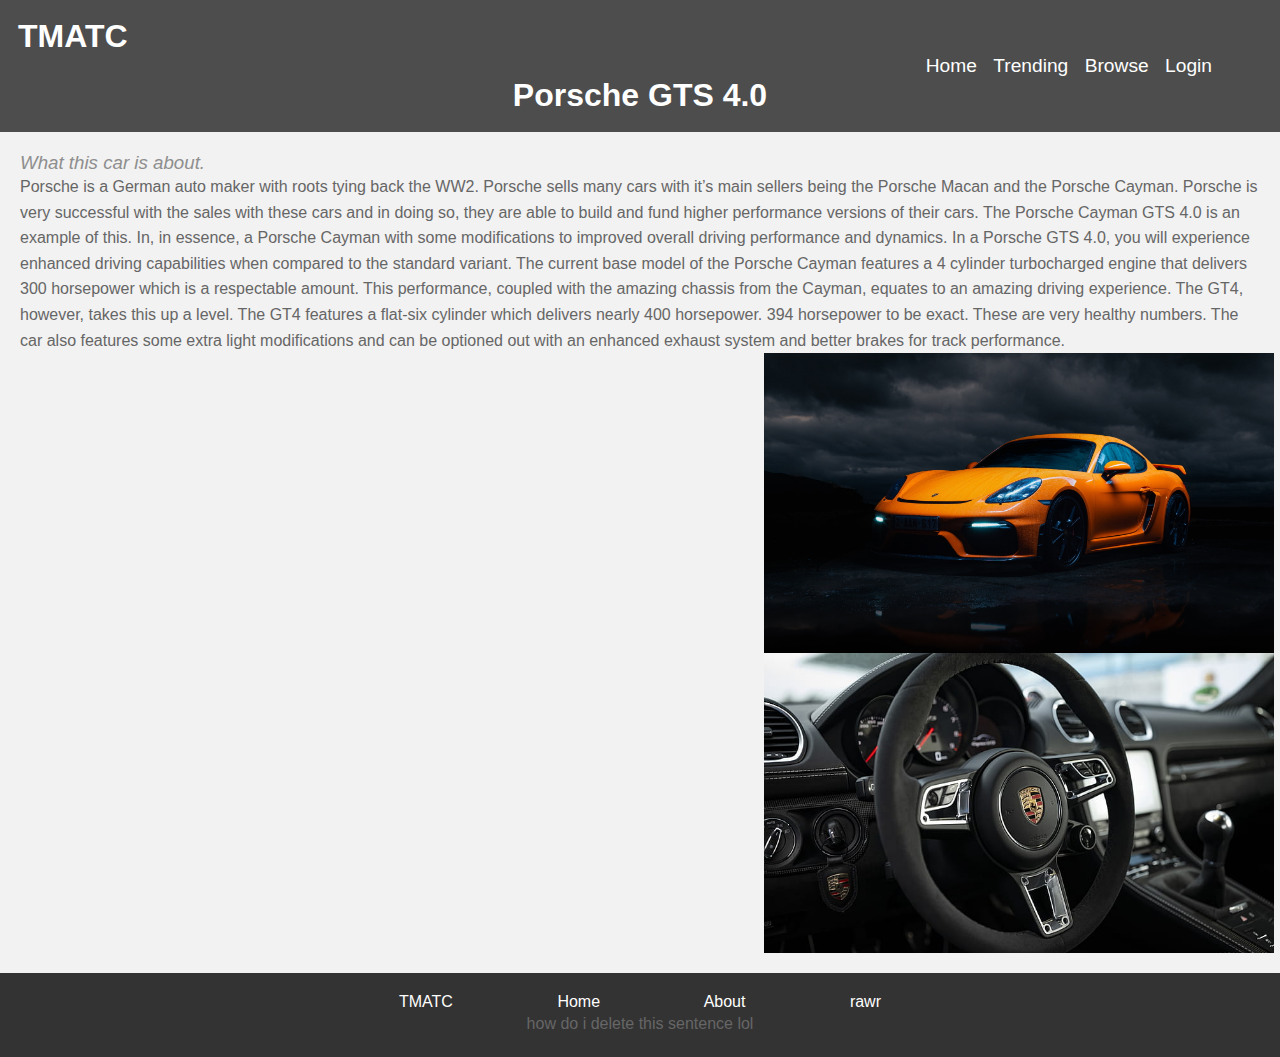
<file: css_1/index.html>
<!DOCTYPE html>
<html lang="en">
    <head>
        <meta charset="UTF-8">
        <meta name="viewport" content="width=device-width, initial-scale=1.0">
        <title>Document</title>
        <link href="PorscheGTS.css" rel="stylesheet"/>
    </head>
    <body>
        <header> 
            <nav>
                <h1>TMATC</h1>
                <ul>
                    <li><a href="#">Home</a></li>
                    <li><a href="#">Trending</a></li>
                    <li><a href="#">Browse</a></li>
                    <li><a href="#">Login</a></li>
                </ul>
            </nav>
            <h2>Porsche GTS 4.0</h2>
        </header>
        <main>

            <h3>What this car is about. </h3>
            
            <p>Porsche is a German auto maker with roots tying back the WW2. 
                
                Porsche sells many cars with it’s main sellers being the Porsche Macan and the Porsche Cayman. Porsche is very successful with the sales with these cars and in doing so, they are able to build and fund higher performance versions of their cars. The Porsche Cayman GTS 4.0 is an example of this. In, in essence, a Porsche Cayman with some modifications to improved overall driving performance and dynamics. In a Porsche GTS 4.0, you will experience enhanced driving capabilities when compared to the standard variant. The current base model of the Porsche Cayman features a 4 cylinder turbocharged engine that delivers 300 horsepower which is a respectable amount. This performance, coupled with the amazing chassis from the Cayman, equates to an amazing driving experience. The GT4, however, takes this up a level. The GT4 features a flat-six cylinder which delivers nearly 400 horsepower. 394 horsepower to be exact. These are very healthy numbers. The car also features some extra light modifications and can be optioned out with an enhanced exhaust system and better brakes for track performance. 
            </p>  
            <img src="Porsche-Cayman-GT4-4K-Wallpaper copy.jpg" class="medium-small-image">
            <img src="HD-wallpaper-2020-porsche-718-cayman-gts-4-color-phyton-green-interior-steering-wheel-car copy.jpg" class="medium-small-image">
        </main>
        <footer> 
            <a href="#">TMATC</a>
            <a href="#">Home</a>
            <a href="#">About</a>
    rawr
            <p>how do i delete this sentence lol</p>
        </footer>
    </body>
</html>
</file>
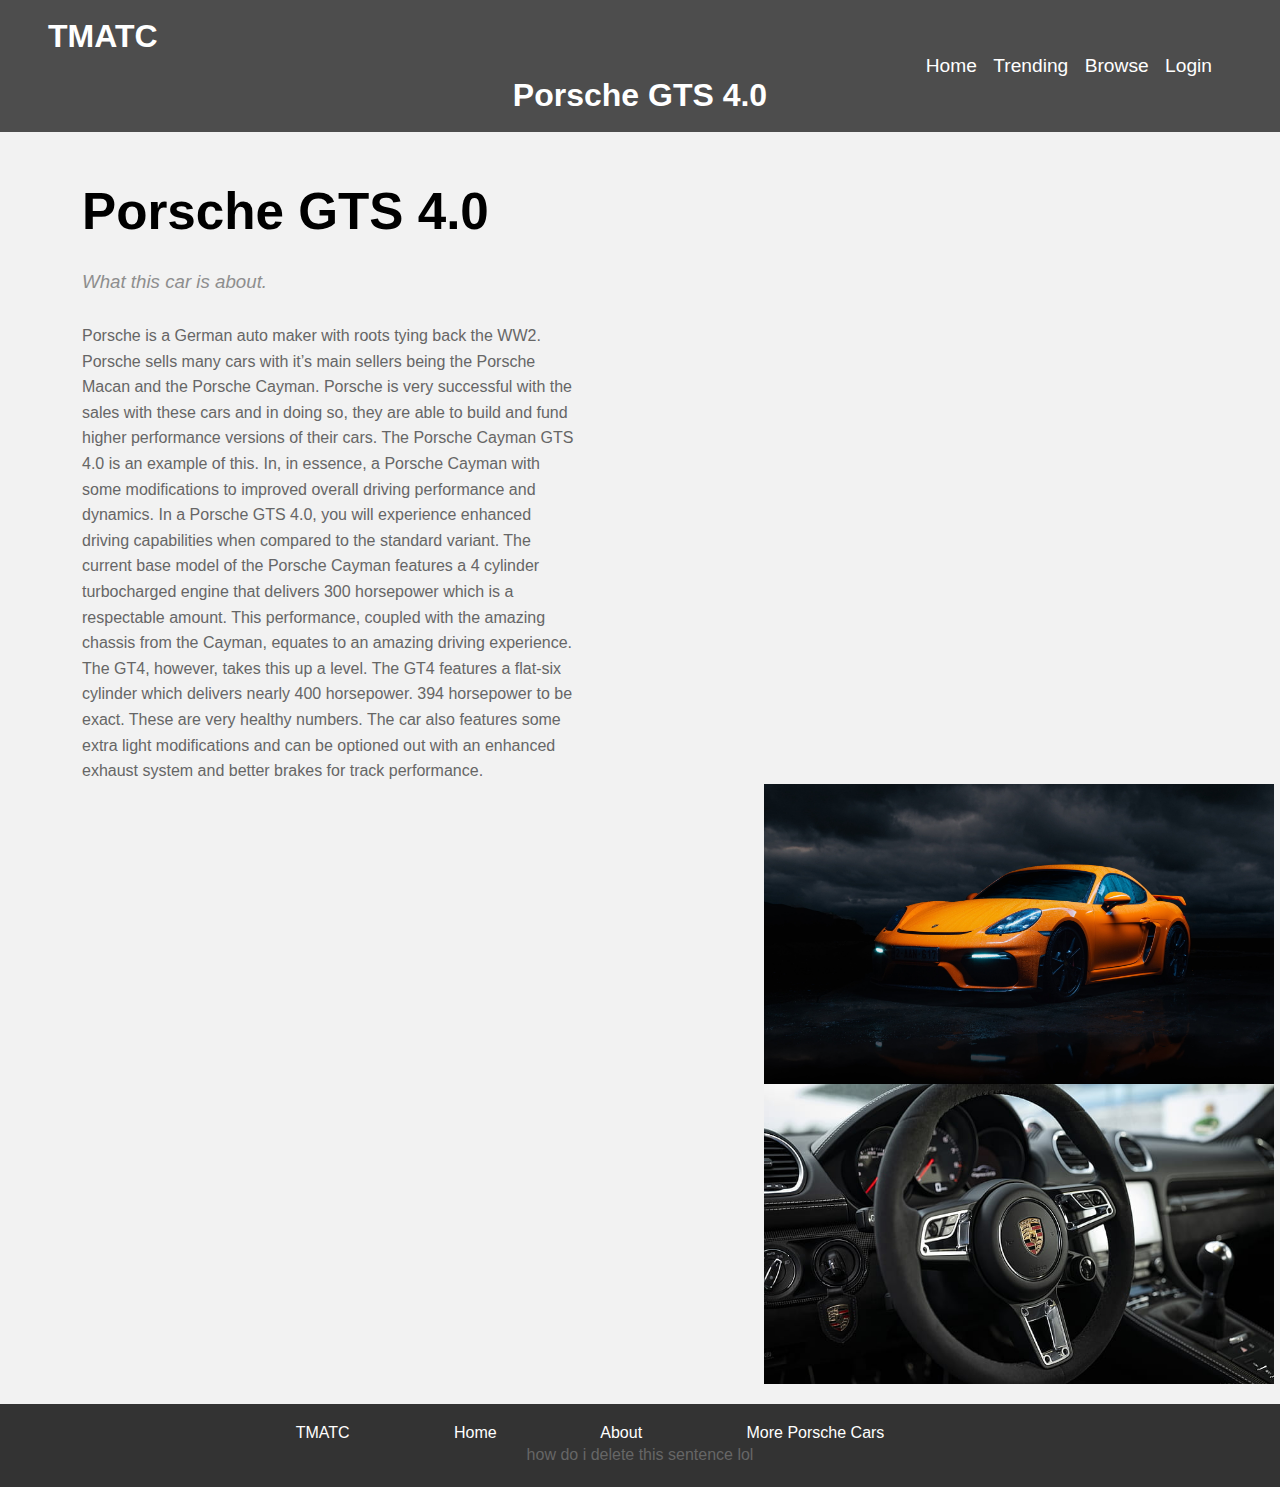
<file: html_1/index.html>
<!DOCTYPE html>
<html lang="en">
    <head>
        <meta charset="UTF-8">
        <meta name="viewport" content="width=device-width, initial-scale=1.0">
        <title>Document</title>
        <link href="PorscheGTS.css" rel="stylesheet"/>
    </head>
    <body>
        <header> 
            <nav>
                <h1><a href="#" class="TMATC-header-link">TMATC</a></h1> 
                <ul>
                    <li><a href="index.html">Home</a></li>
                    <li><a href="trending.html">Trending</a></li>
                    <li><a href="Browse.html">Browse</a></li>
                    <li><a href="Login.html">Login</a></li>
                </ul>
            </nav>
            <h2>Porsche GTS 4.0</h2>
        </header>
        <main>
            <h1 class="Paragraph">Porsche GTS 4.0</h1> 
            <h3 class="Paragraph">What this car is about. </h3>
            
            <p class="Paragraph">Porsche is a German auto maker with roots tying back the WW2. <br> Porsche sells many cars with it’s main sellers being the Porsche Macan and the Porsche Cayman. Porsche is very successful with the sales with these cars and in doing so, they are able to build and fund higher performance versions of their cars. The Porsche Cayman GTS 4.0 is an example of this. In, in essence, a Porsche Cayman with some modifications to improved overall driving performance and dynamics. In a Porsche GTS 4.0, you will experience enhanced driving capabilities when compared to the standard variant. The current base model of the Porsche Cayman features a 4 cylinder turbocharged engine that delivers 300 horsepower which is a respectable amount. This performance, coupled with the amazing chassis from the Cayman, equates to an amazing driving experience. The GT4, however, takes this up a level. The GT4 features a flat-six cylinder which delivers nearly 400 horsepower. 394 horsepower to be exact. These are very healthy numbers. The car also features some extra light modifications and can be optioned out with an enhanced exhaust system and better brakes for track performance. 
            </p> 
            <div>
                <img src="Porsche-Cayman-GT4-4K-Wallpaper copy.jpg" class="medium-small-image">
                <img src="HD-wallpaper-2020-porsche-718-cayman-gts-4-color-phyton-green-interior-steering-wheel-car copy.jpg" class="medium-small-image">
            </div> 
        </main>
        <footer> 
            <a class="footer-header" href="#">TMATC</a >
            <a href="#">Home</a>
            <a href="#">About</a>
            <a href="#">More Porsche Cars</a>
            <p>how do i delete this sentence lol</p>
        </footer>
    </body>
</html>
</file>
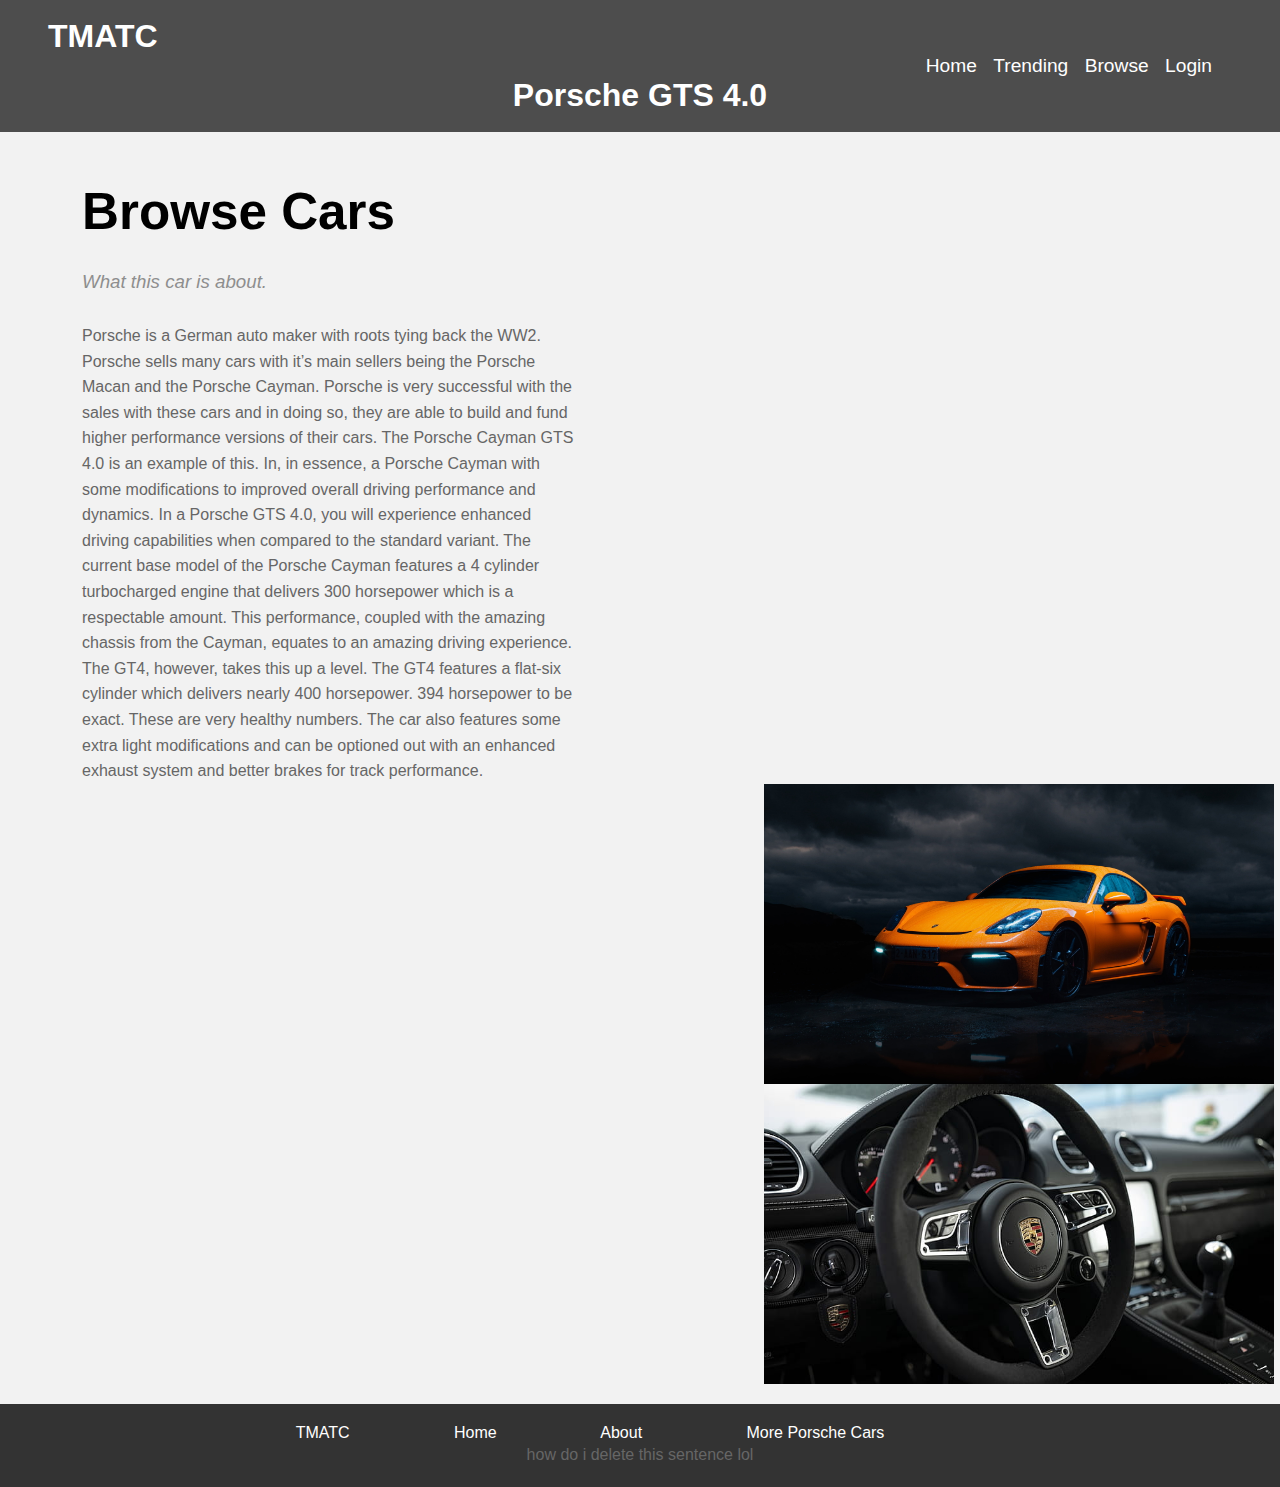
<file: css_1/Browse.html>
<!DOCTYPE html>
<html lang="en">
    <head>
        <meta charset="UTF-8">
        <meta name="viewport" content="width=device-width, initial-scale=1.0">
        <title>Document</title>
        <link href="PorscheGTS.css" rel="stylesheet"/>
    </head>
    <body>
        <header> 
            <nav>
                <h1><a href="#" class="TMATC-header-link">TMATC</a></h1> 
                <ul>
                    <li><a href="index.html">Home</a></li>
                    <li><a href="trending.html">Trending</a></li>
                    <li><a href="Browse.html">Browse</a></li>
                    <li><a href="Login.html">Login</a></li>
                </ul>
            </nav>
            <h2>Porsche GTS 4.0</h2>
        </header>
        <main>
            <h1 class="Paragraph">Browse Cars</h1> 
            <h3 class="Paragraph">What this car is about. </h3>
            
            <p class="Paragraph">Porsche is a German auto maker with roots tying back the WW2. <br> Porsche sells many cars with it’s main sellers being the Porsche Macan and the Porsche Cayman. Porsche is very successful with the sales with these cars and in doing so, they are able to build and fund higher performance versions of their cars. The Porsche Cayman GTS 4.0 is an example of this. In, in essence, a Porsche Cayman with some modifications to improved overall driving performance and dynamics. In a Porsche GTS 4.0, you will experience enhanced driving capabilities when compared to the standard variant. The current base model of the Porsche Cayman features a 4 cylinder turbocharged engine that delivers 300 horsepower which is a respectable amount. This performance, coupled with the amazing chassis from the Cayman, equates to an amazing driving experience. The GT4, however, takes this up a level. The GT4 features a flat-six cylinder which delivers nearly 400 horsepower. 394 horsepower to be exact. These are very healthy numbers. The car also features some extra light modifications and can be optioned out with an enhanced exhaust system and better brakes for track performance. 
            </p>  
            <img src="Porsche-Cayman-GT4-4K-Wallpaper copy.jpg" class="medium-small-image">
            <img src="HD-wallpaper-2020-porsche-718-cayman-gts-4-color-phyton-green-interior-steering-wheel-car copy.jpg" class="medium-small-image">
        </main>
        <footer> 
            <a class="footer-header" href="#">TMATC</a >
            <a href="#">Home</a>
            <a href="#">About</a>
            <a href="#">More Porsche Cars</a>
            <p>how do i delete this sentence lol</p>
        </footer>
    </body>
</html>
</file>
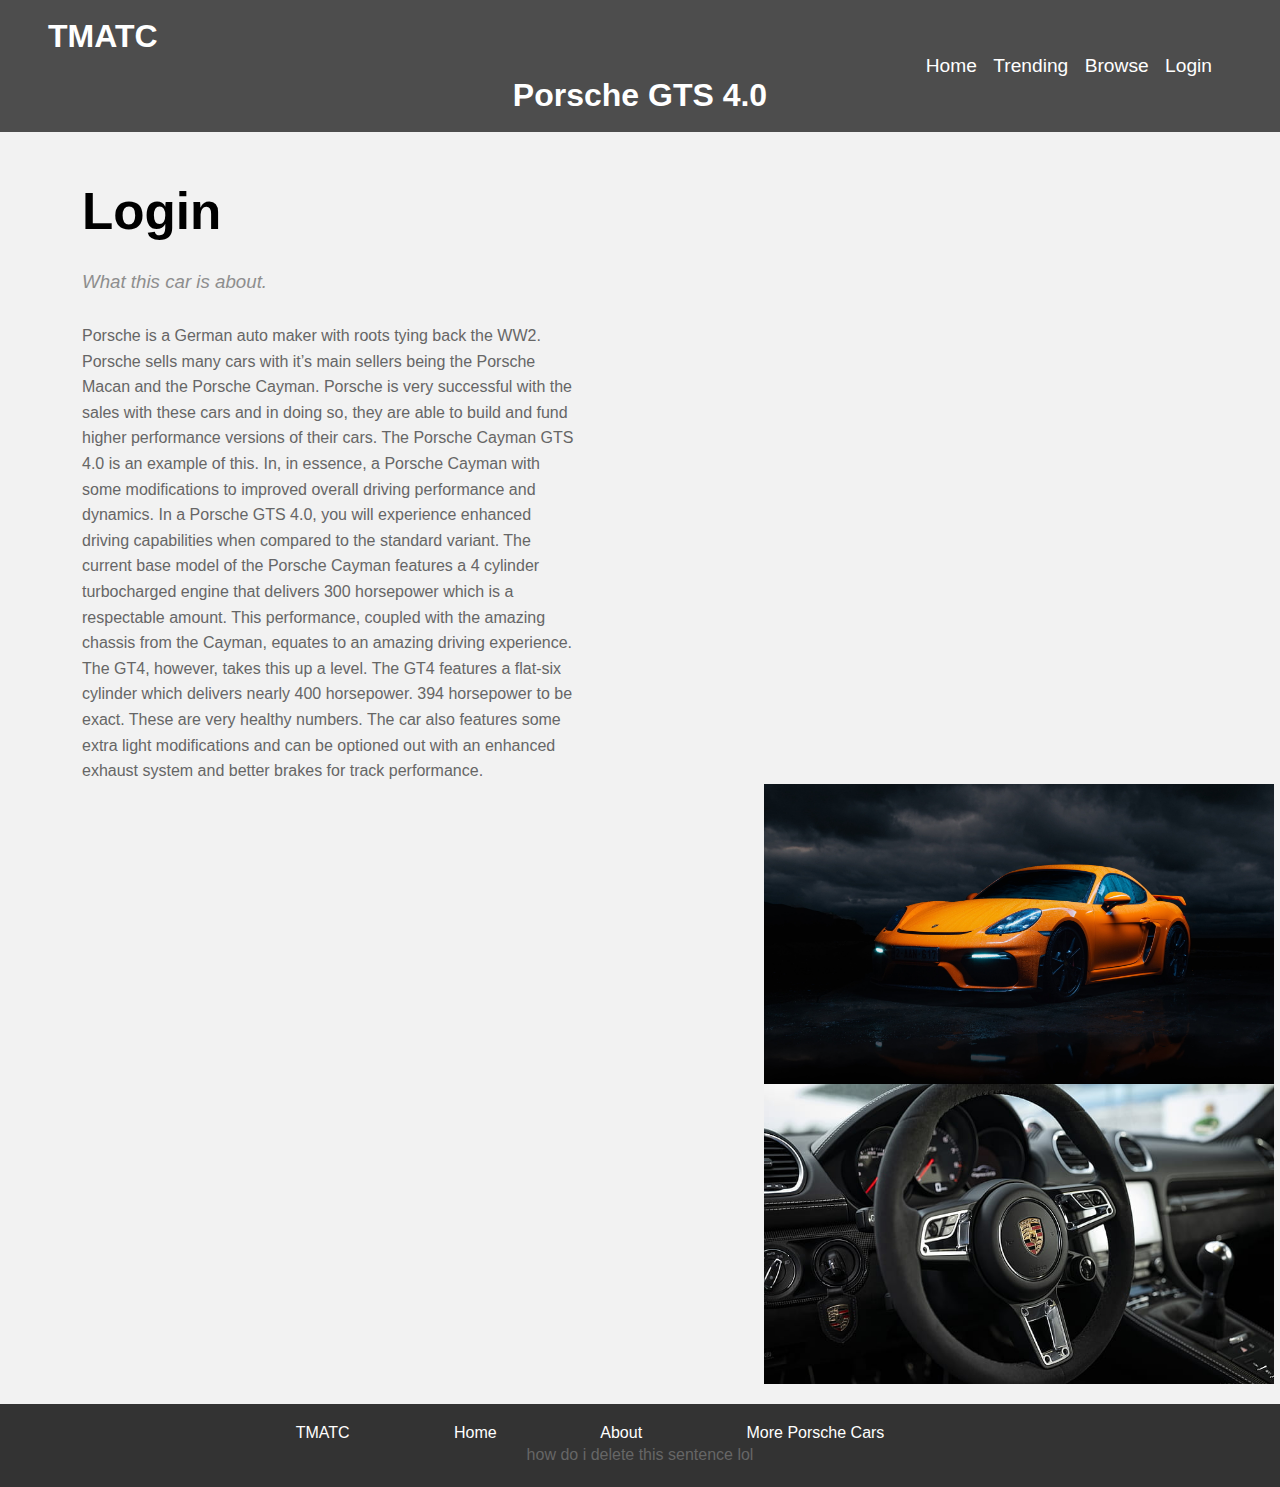
<file: css_1/Login.html>
<!DOCTYPE html>
<html lang="en">
    <head>
        <meta charset="UTF-8">
        <meta name="viewport" content="width=device-width, initial-scale=1.0">
        <title>Document</title>
        <link href="PorscheGTS.css" rel="stylesheet"/>
    </head>
    <body>
        <header> 
            <nav>
                <h1><a href="#" class="TMATC-header-link">TMATC</a></h1> 
                <ul>
                    <li><a href="index.html">Home</a></li>
                    <li><a href="trending.html">Trending</a></li>
                    <li><a href="Browse.html">Browse</a></li>
                    <li><a href="Login.html">Login</a></li>
                </ul>
            </nav>
            <h2>Porsche GTS 4.0</h2>
        </header>
        <main>
            <h1 class="Paragraph">Login</h1> 
            <h3 class="Paragraph">What this car is about. </h3>
            
            <p class="Paragraph">Porsche is a German auto maker with roots tying back the WW2. <br> Porsche sells many cars with it’s main sellers being the Porsche Macan and the Porsche Cayman. Porsche is very successful with the sales with these cars and in doing so, they are able to build and fund higher performance versions of their cars. The Porsche Cayman GTS 4.0 is an example of this. In, in essence, a Porsche Cayman with some modifications to improved overall driving performance and dynamics. In a Porsche GTS 4.0, you will experience enhanced driving capabilities when compared to the standard variant. The current base model of the Porsche Cayman features a 4 cylinder turbocharged engine that delivers 300 horsepower which is a respectable amount. This performance, coupled with the amazing chassis from the Cayman, equates to an amazing driving experience. The GT4, however, takes this up a level. The GT4 features a flat-six cylinder which delivers nearly 400 horsepower. 394 horsepower to be exact. These are very healthy numbers. The car also features some extra light modifications and can be optioned out with an enhanced exhaust system and better brakes for track performance. 
            </p>  
            <img src="Porsche-Cayman-GT4-4K-Wallpaper copy.jpg" class="medium-small-image">
            <img src="HD-wallpaper-2020-porsche-718-cayman-gts-4-color-phyton-green-interior-steering-wheel-car copy.jpg" class="medium-small-image">
        </main>
        <footer> 
            <a class="footer-header" href="#">TMATC</a >
            <a href="#">Home</a>
            <a href="#">About</a>
            <a href="#">More Porsche Cars</a>
            <p>how do i delete this sentence lol</p>
        </footer>
    </body>
</html>
</file>
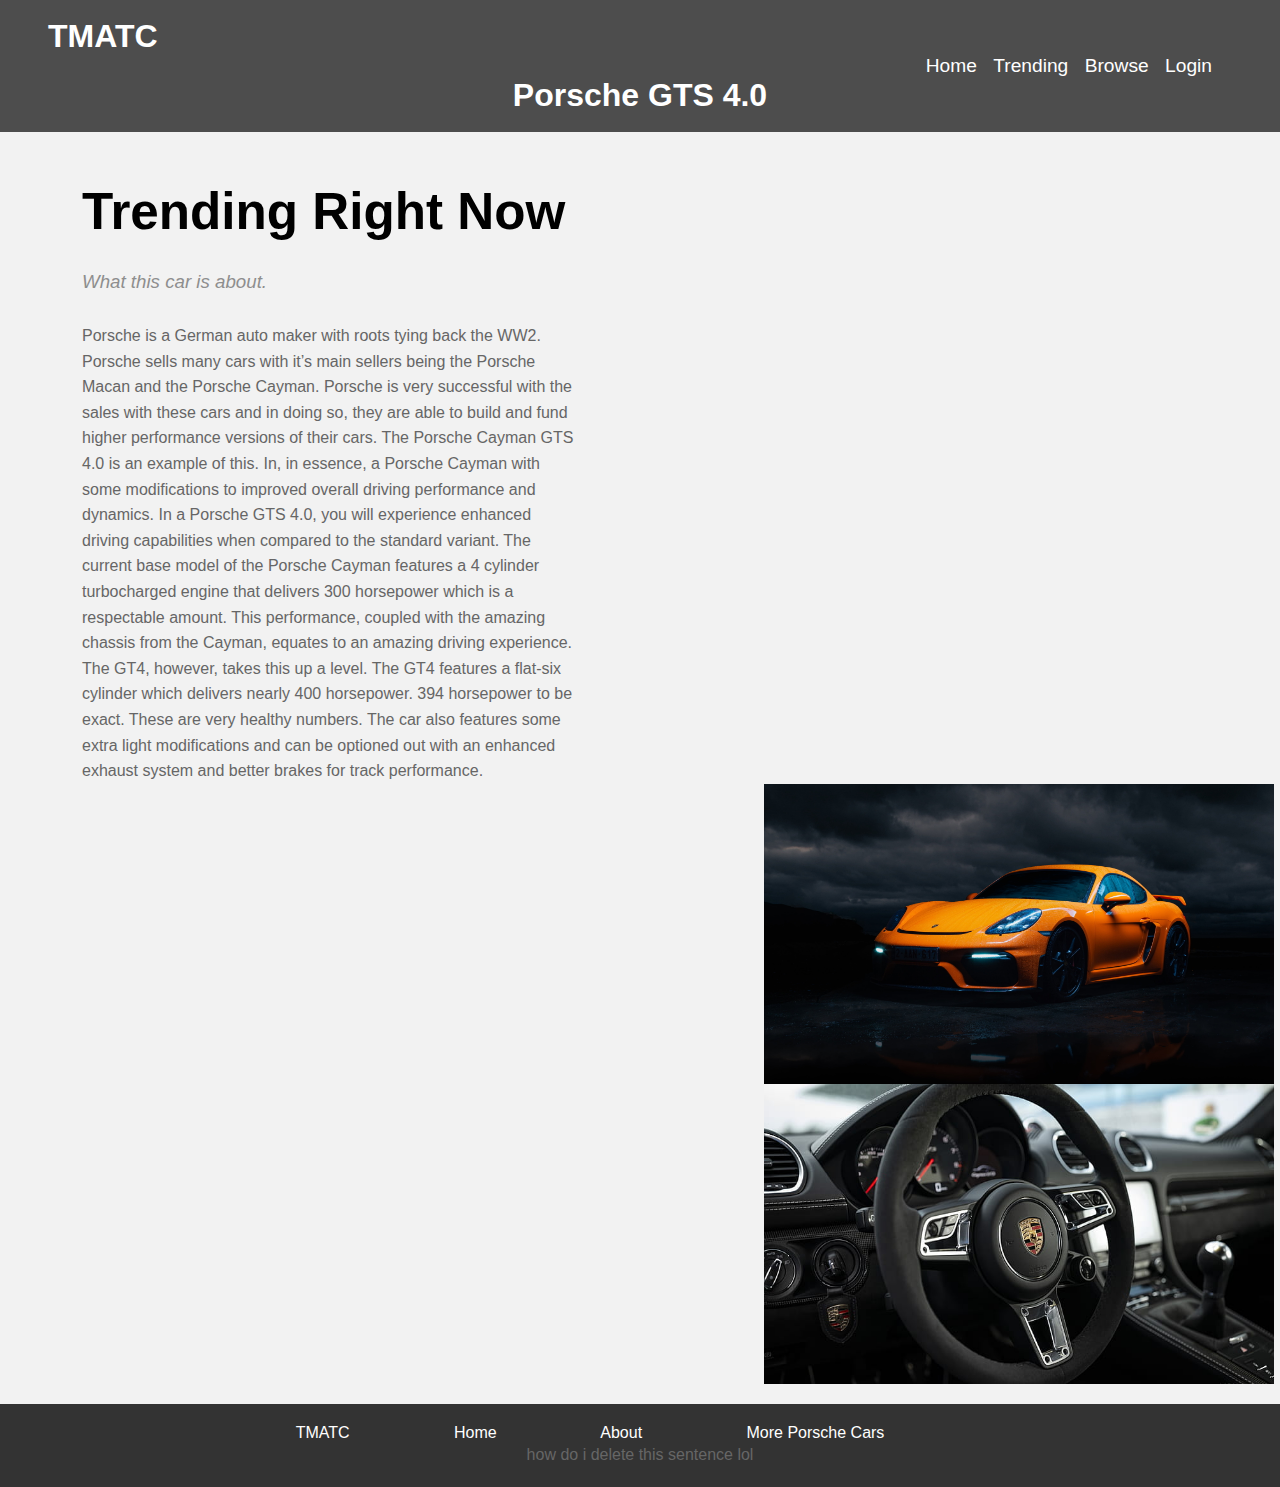
<file: css_1/trending.html>
<!DOCTYPE html>
<html lang="en">
    <head>
        <meta charset="UTF-8">
        <meta name="viewport" content="width=device-width, initial-scale=1.0">
        <title>Document</title>
        <link href="PorscheGTS.css" rel="stylesheet"/>
    </head>
    <body>
        <header> 
            <nav>
                <h1><a href="#" class="TMATC-header-link">TMATC</a></h1> 
                <ul>
                    <li><a href="index.html">Home</a></li>
                    <li><a href="trending.html">Trending</a></li>
                    <li><a href="Browse.html">Browse</a></li>
                    <li><a href="Login.html">Login</a></li>
                </ul>
            </nav>
            <h2>Porsche GTS 4.0</h2>
        </header>
        <main>
            <h1 class="Paragraph">Trending Right Now</h1> 
            <h3 class="Paragraph">What this car is about. </h3>
            
            <p class="Paragraph">Porsche is a German auto maker with roots tying back the WW2. <br> Porsche sells many cars with it’s main sellers being the Porsche Macan and the Porsche Cayman. Porsche is very successful with the sales with these cars and in doing so, they are able to build and fund higher performance versions of their cars. The Porsche Cayman GTS 4.0 is an example of this. In, in essence, a Porsche Cayman with some modifications to improved overall driving performance and dynamics. In a Porsche GTS 4.0, you will experience enhanced driving capabilities when compared to the standard variant. The current base model of the Porsche Cayman features a 4 cylinder turbocharged engine that delivers 300 horsepower which is a respectable amount. This performance, coupled with the amazing chassis from the Cayman, equates to an amazing driving experience. The GT4, however, takes this up a level. The GT4 features a flat-six cylinder which delivers nearly 400 horsepower. 394 horsepower to be exact. These are very healthy numbers. The car also features some extra light modifications and can be optioned out with an enhanced exhaust system and better brakes for track performance. 
            </p>  
            <img src="Porsche-Cayman-GT4-4K-Wallpaper copy.jpg" class="medium-small-image">
            <img src="HD-wallpaper-2020-porsche-718-cayman-gts-4-color-phyton-green-interior-steering-wheel-car copy.jpg" class="medium-small-image">
        </main>
        <footer> 
            <a class="footer-header" href="#">TMATC</a >
            <a href="#">Home</a>
            <a href="#">About</a>
            <a href="#">More Porsche Cars</a>
            <p>how do i delete this sentence lol</p>
        </footer>
    </body>
</html>
</file>
<file: css_1/PorscheGTS.css>
* {
    margin: 0;
    padding: 0;
}



header {
    background-color: #4d4d4d;
    color: #fff;
    padding: 18px;
}
/* margin isn't working*/
.TMATC-header-link {
    margin-left: 30px;
    margin-top: 10%; /*what? how do I align this with the ul list?*/
    color: #fff;
    text-decoration: none;
    text-align: left; 
}

header h2 {
    text-align: center;
    font-size: 200%;
}

ul {
    text-align: right;
    margin-right: 50px;
}
li {
    list-style-type: none;
    display: inline-block;
    margin-left: 1%;
    margin-left: 1%;
    font-family: Arial;
    font-size: 120%;
}

ul a {
    color: #fff;
    text-decoration: none;
}







.medium-small-image {
    width: 510px;
    height: 300px;
    display: flex;
    flex-direction: column;
    top: 30px;
}
img {
    margin-left: 60%;
}


/* how do I get the paragraph and images next to each other? */
.medium-small-image, .Paragraph {

}



main {
    padding: 20px;
}


body {
    font-family: Arial, sans-serif;
    background-color: #f2f2f2;
}

.Paragraph {
    width: 40%;
    margin-left: 5%;
    margin-top: 30px;
}

main h1 {
    font-size: 320%;
}

h3 {
    color: #8e8e8e;
    font-weight: lighter;
    font-style: italic;
}


p {
    color: #666;
    line-height: 1.6;
}








footer {
    background-color: #333;
    color: #fff;
    text-align: center;
    padding: 20px;
}

footer a {
    color: #fff;
    text-decoration: none;
    margin-right: 100px;
}

.footer-header {
    text-align: left;
}
</file>
<file: html_1/PorscheGTS.css>
* {
    margin: 0;
    padding: 0;
}



header {
    background-color: #4d4d4d;
    color: #fff;
    padding: 18px;
}
/* margin isn't working*/
.TMATC-header-link {
    margin-left: 30px;
    margin-top: 10%; /*what? how do I align this with the ul list?*/
    color: #fff;
    text-decoration: none;
    text-align: left; 
}

header h2 {
    text-align: center;
    font-size: 200%;
}

ul {
    text-align: right;
    margin-right: 50px;
}
li {
    list-style-type: none;
    display: inline-block;
    margin-left: 1%;
    margin-left: 1%;
    font-family: Arial;
    font-size: 120%;
}

ul a {
    color: #fff;
    text-decoration: none;
}







.medium-small-image {
    width: 510px;
    height: 300px;
    display: flex;
    flex-direction: column;
    top: 30px;
}
img {
    margin-left: 60%;
}


/* how do I get the paragraph and images next to each other? */
.medium-small-image, .Paragraph {

}



main {
    padding: 20px;
}


body {
    font-family: Arial, sans-serif;
    background-color: #f2f2f2;
}

.Paragraph {
    width: 40%;
    margin-left: 5%;
    margin-top: 30px;
}

main h1 {
    font-size: 320%;
}

h3 {
    color: #8e8e8e;
    font-weight: lighter;
    font-style: italic;
}


p {
    color: #666;
    line-height: 1.6;
}








footer {
    background-color: #333;
    color: #fff;
    text-align: center;
    padding: 20px;
}

footer a {
    color: #fff;
    text-decoration: none;
    margin-right: 100px;
}

.footer-header {
    text-align: left;
}
</file>
